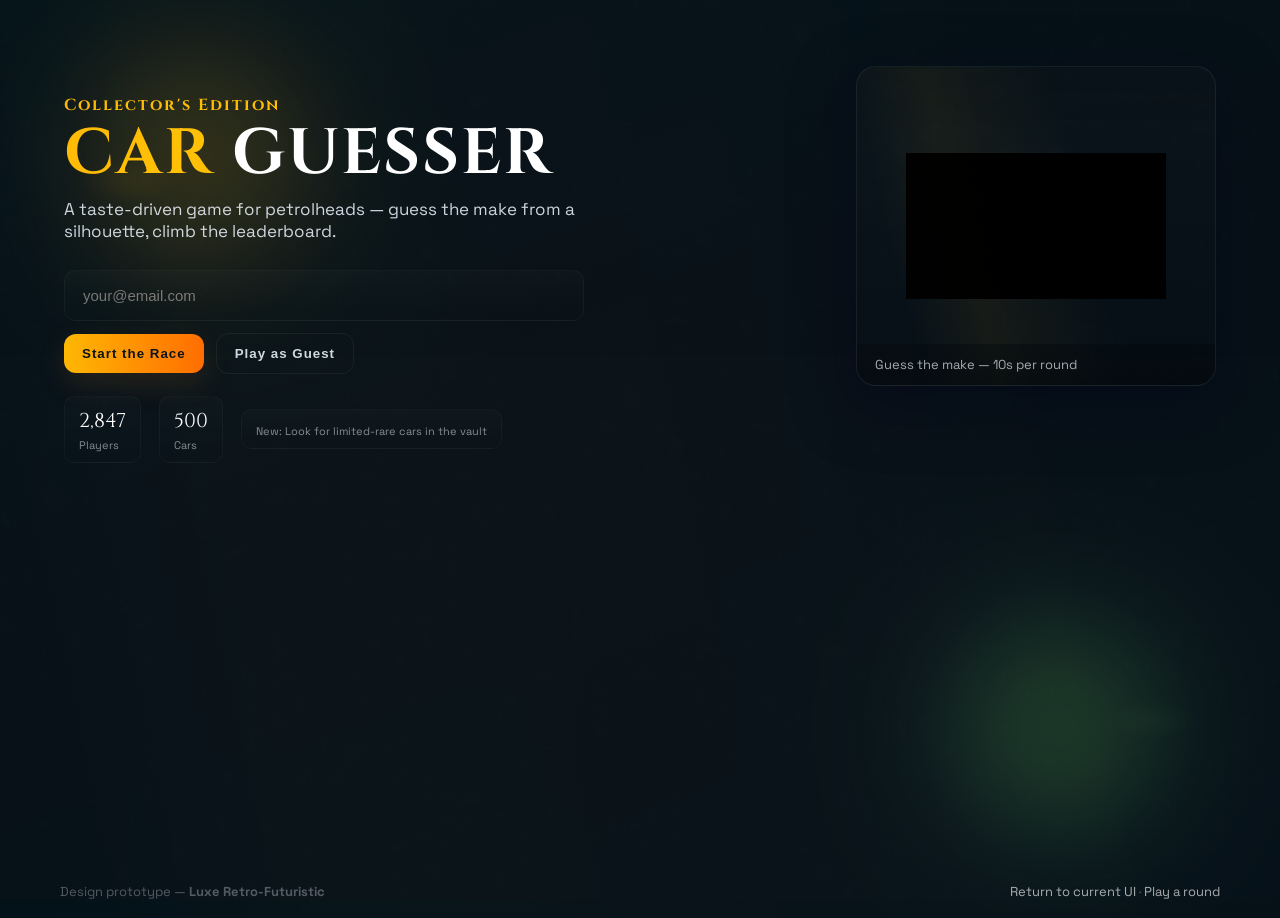
<file: design/index.html>
<!doctype html>
<html lang="en">
<head>
  <meta charset="utf-8" />
  <meta name="viewport" content="width=device-width,initial-scale=1" />
  <title>Car Guesser — Luxe Retro-Futuristic</title>
  <link rel="preconnect" href="https://fonts.gstatic.com" crossorigin>
  <link href="https://fonts.googleapis.com/css2?family=Cinzel:wght@400;700&family=Montserrat+Alternates:wght@300;500;700&family=Space+Grotesk:wght@300;500;700&display=swap" rel="stylesheet">
  <link rel="stylesheet" href="style.css">
</head>
<body>
  <main class="stage">
    <div class="atmosphere"></div>
    <div class="pattern-sheen" aria-hidden="true"></div>
    <div class="scanlines" aria-hidden="true"></div>
    <div class="grain" aria-hidden="true"></div>
    <div class="flare left" aria-hidden="true"></div>
    <div class="flare right" aria-hidden="true"></div>
    <section class="hero">
      <div class="hero-left">
        <div class="eyebrow">Collector's Edition</div>
        <h1 class="title"><span class="accent">CAR</span> GUESSER</h1>
        <p class="lead">A taste-driven game for petrolheads — guess the make from a silhouette, climb the leaderboard.</p>
        <div class="controls">
          <input id="email" class="control-input" type="email" placeholder="your@email.com" />
          <div class="buttons">
            <button id="playBtn" class="btn primary">Start the Race</button>
            <button id="guestBtn" class="btn ghost">Play as Guest</button>
          </div>
        </div>
        <div class="meta">
          <div class="meta-item">
            <div class="meta-num">2,847</div>
            <div class="meta-label">Players</div>
          </div>
          <div class="meta-item">
            <div class="meta-num">500</div>
            <div class="meta-label">Cars</div>
          </div>
          <div class="meta-item subtle">
            <div class="meta-label">New: Look for limited-rare cars in the vault</div>
          </div>
        </div>
      </div>

      <aside class="hero-right">
        <div class="card-visual">
          <div class="diagonal" aria-hidden></div>
          <img id="silhouetteImg" class="silhouette-img" alt="car silhouette" src="../ScriptMats/photos/1.jpeg" />
          <div class="card-footer">Guess the make — 10s per round</div>
        </div>
      </aside>
    </section>

    <footer class="credits">
      <div>Design prototype — <strong>Luxe Retro-Futuristic</strong></div>
      <div class="links"><a href="../index.html">Return to current UI</a> · <a href="../cargamehtml.html">Play a round</a></div>
    </footer>
  </main>

  <script src="app.js" type="module"></script>
</body>
</html>
</file>
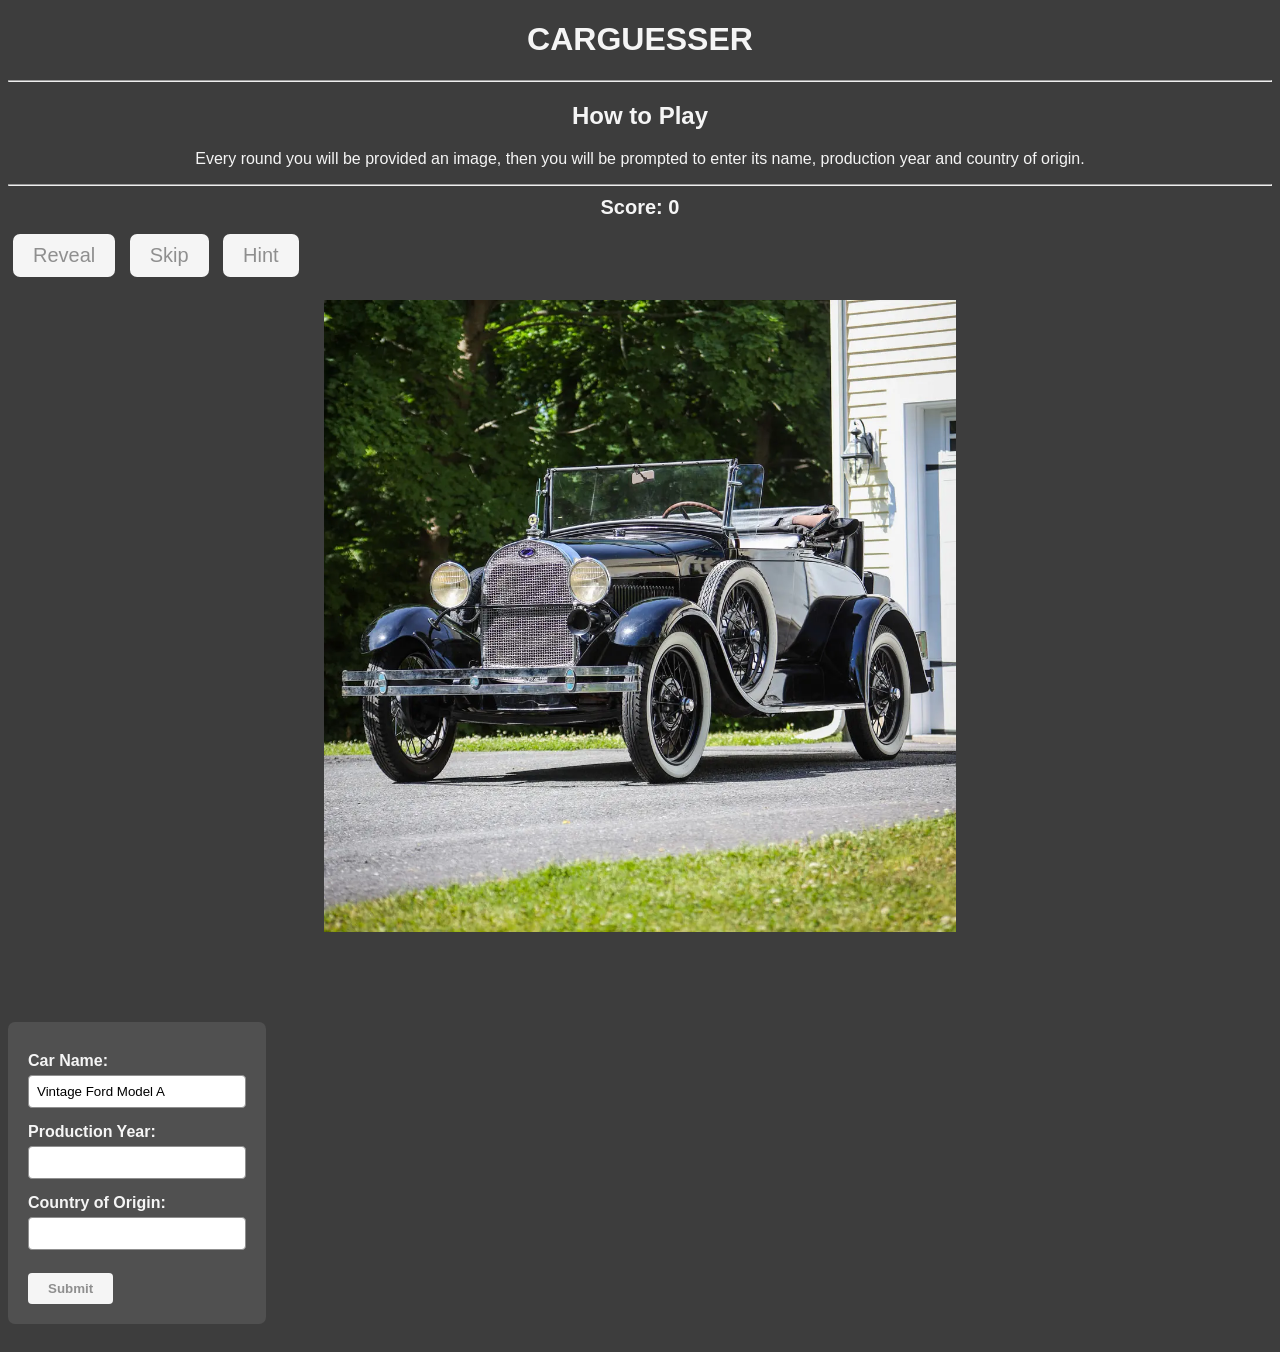
<file: ScriptMats/cargamehtml.html>
<!DOCTYPE html>
<html lang="en">
<head>
    <meta charset="UTF-8">
    <meta name="viewport" content="width=device-width, initial-scale=1.0">
    <title>Car Guesser Game</title>
</head>
<style>
h1 {
  text-align: center;
  color: whitesmoke;
  font-size: xx-large;
}
h2 {
  text-align: center;
  color: whitesmoke;
}
p {
  text-align: center;
  color: whitesmoke;
}
div {
  text-align: center;
  color: whitesmoke;
}
img {
  display: block;
  margin: auto;
  width: 50%;
}
button {
  color: rgb(143, 143, 143);
  font-size: 20px;
  background-color: whitesmoke;
  border-radius: 7px;
  padding: 10px 20px;
  margin: 5px;
  cursor: pointer;
  border: none;
  transition: 0.3s;
}
button:hover {
  background-color: rgb(200, 200, 200);
}
#answer {
  font-size: 18px;
  font-weight: bold;
  margin: 20px 0;
  min-height: 30px;
  color: rgb(100, 200, 100);
}
#score {
  font-size: 20px;
  font-weight: bold;
  margin: 10px 0;
  color: whitesmoke;
}
form {
  margin: 20px 0;
  padding: 20px;
  background-color: rgb(80, 80, 80);
  border-radius: 7px;
  display: inline-block;
}
form input[type="text"], form input[type="number"] {
  padding: 8px;
  margin: 5px 0;
  border-radius: 4px;
  border: 1px solid rgb(143, 143, 143);
  width: 200px;
}
form input[type="submit"] {
  background-color: whitesmoke;
  color: rgb(143, 143, 143);
  padding: 8px 20px;
  border-radius: 4px;
  border: none;
  cursor: pointer;
  font-weight: bold;
  transition: 0.3s;
}
form input[type="submit"]:hover {
  background-color: rgb(200, 200, 200);
}
label {
  color: whitesmoke;
  font-weight: bold;
  display: block;
  margin-top: 10px;
}
</style>
<body style="font-family: sans-serif; background-color:rgb(61, 61, 61);">
    <h1><b>CARGUESSER</b></h1>
    <hr>
    <h2>How to Play</h2>
    <p>Every round you will be provided an image, then you will be prompted to enter its name, production year and country of origin.</p>
    <hr>
    
    <div id="score">Score: 0</div>
    
    <button onclick="RevealCurrent()">Reveal</button>
    <button onclick="loadRandomCar()">Skip</button>
    <button onclick="HintCurrent()">Hint</button>

    <br><br>

    <img id="img" src="" width="400" alt="Car Image">

    <p id="answer"></p>

    <form id="guessForm">
      <label for="fname">Car Name:</label>
      <input type="text" id="fname" name="Car Name" required><br>
      <label for="lname">Production Year:</label>
      <input type="number" id="lname" name="Production Year" required><br>
      <label for="country">Country of Origin:</label>
      <input type="text" id="country" name="Country" required><br><br>
      <input type="submit" value="Submit">
    </form> 

<script>
const cars = [
  { image: "photos/1.jpeg", name: "Porsche", year: 2020, country: "Germany" },
  { image: "photos/2.jpeg", name: "Toyota Corolla", year: 2019, country: "Japan" },
  { image: "photos/3.jpeg", name: "Fiat Punto", year: 2015, country: "Italy" },
  { image: "photos/4.jpeg", name: "Ferrari SF90 Stradale", year: 2019, country: "Italy" },
  { image: "photos/5.jpeg", name: "Fiat Multipla", year: 1998, country: "Italy" },
  { image: "photos/6.jpeg", name: "BMW M5", year: 2021, country: "Germany" },
  { image: "photos/7.jpeg", name: "Lightning McQueen", year: 2006, country: "USA" },
  { image: "photos/8.jpeg", name: "Mercedes Benz Clase G", year: 1979, country: "Austria" },
  { image: "photos/9.jpeg", name: "Toyota Prius", year: 1979, country: "Japan" },
  { image: "photos/10.jpeg", name: "Vintage Ford Model A", year: 1928, country: "USA" },
  { image: "photos/11.jpeg", name: "Packard Twelve 1108 Sport Sedan", year: 1934, country: "USA" },
  { image: "photos/12.jpeg", name: "Pierce-Arrow Silver Arrow", year: 1933, country: "USA" },
  { image: "photos/13.jpeg", name: "Duesenberg Model SSJ", year: 1935, country: "USA" },
  { image: "photos/14.jpeg", name: "Benz Patent Motorwagen", year: 1886, country: "Germany" },
  { image: "photos/15.jpeg", name: "Maserati 250F", year: 1954, country: "Italy" },
  { image: "photos/16.jpeg", name: "Mercedes-Benz 300SLR", year: 1995, country: "Germany" }
];

let currentCar = null;
let score = 0;

function loadRandomCar() {
  const index = Math.floor(Math.random() * cars.length);
  currentCar = cars[index];

  document.getElementById("img").src = currentCar.image;
  document.getElementById("answer").textContent = "";
  document.getElementById("guessForm").reset();
  document.getElementById("fname").value = currentCar.name;
}

function RevealCurrent() {
  if (currentCar !== null) {
    document.getElementById("answer").textContent =
      "Car Name: " + currentCar.name + " | Year: " + currentCar.year + " | Country: " + currentCar.country;
  }
}

function HintCurrent() {
  if (currentCar !== null) {
    const hint = "Country: " + currentCar.country + " | Year: " + currentCar.year;
    document.getElementById("answer").textContent = "Hint: " + hint;
  }
}

function updateScore() {
  document.getElementById("score").textContent = "Score: " + score;
}

window.onload = function() {
  loadRandomCar();
  updateScore();
};

document.getElementById("guessForm").addEventListener("submit", function (e) {
  e.preventDefault();

  const guess = document.getElementById("fname").value.trim().toLowerCase();
  const year = parseInt(document.getElementById("lname").value);
  const country = document.getElementById("country").value.trim().toLowerCase();

  if (!currentCar) return;

  if (guess === currentCar.name.toLowerCase() &&
      year === currentCar.year &&
      country === currentCar.country.toLowerCase()) {
    score++;
    updateScore();
    document.getElementById("answer").textContent = "✓ Correct! Moving to next car...";
    setTimeout(loadRandomCar, 1500);
  } else {
    let feedback = "✗ Incorrect. ";
    if (guess !== currentCar.name.toLowerCase()) {
      feedback += "Car name is wrong. ";
    }
    if (year !== currentCar.year) {
      feedback += "Year is wrong. ";
    }
    if (country !== currentCar.country.toLowerCase()) {
      feedback += "Country is wrong. ";
    }
    document.getElementById("answer").textContent = feedback + "Try again.";
  }
});
</script>
</body>
</html>
</file>
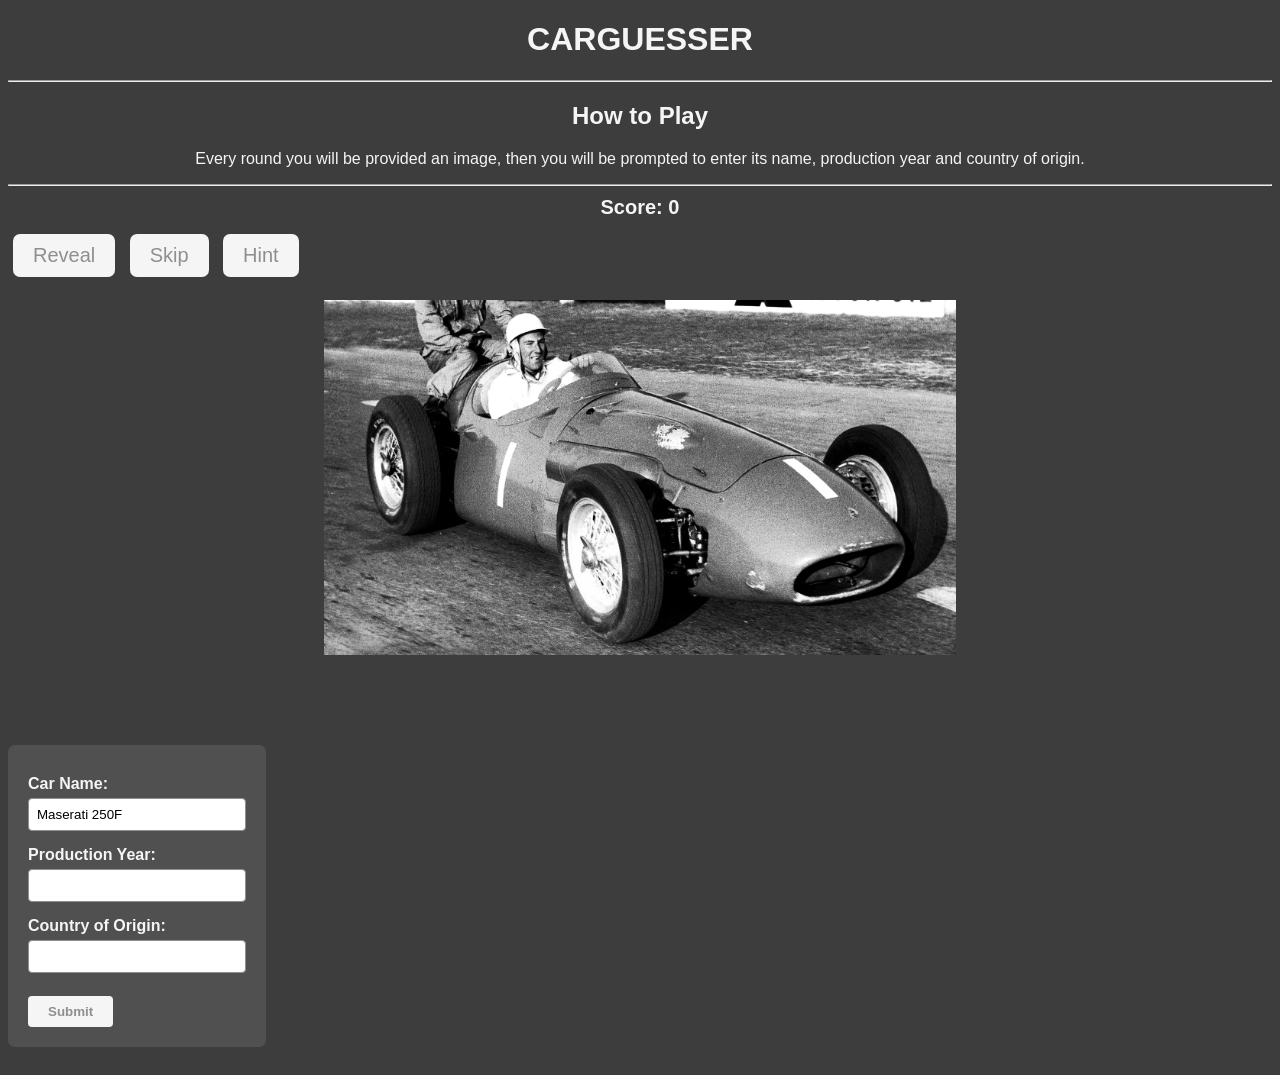
<file: ScriptMats/dashboard.html>
<!DOCTYPE html>
<html lang="en">
<head>
  <meta charset="UTF-8">
  <meta name="viewport" content="width=device-width, initial-scale=1.0">
  <title>Redirecting...</title>
</head>
<body>
  <script>
    const target = new URL('cargamehtml.html', window.location.href);
    target.search = window.location.search;
    target.hash = window.location.hash;
    window.location.replace(target.href);
  </script>
</body>
</html>
</file>
<file: design/style.css>
*{box-sizing:border-box}
:root{
	--bg:#071017;
	--panel:#0f1720;
	--accent:#ffb703;
	--accent-2:#7efc6b;
	--muted:rgba(255,255,255,0.12);
	--glass:rgba(255,255,255,0.04);
	--soft-shadow: 0 18px 60px rgba(2,6,23,0.6);
}
html,body,#root{height:100%}
/* Let the page scroll vertically; avoid hiding overflow which causes clipping on smaller viewports */
body{margin:0;font-family:'Space Grotesk', 'Montserrat Alternates', system-ui, -apple-system, 'Segoe UI', Roboto, Helvetica, Arial;color:#e6eef8;background:linear-gradient(160deg,#031219 0%,#071017 45%,#051018 100%);-webkit-font-smoothing:antialiased;overflow-x:hidden;overflow-y:auto;padding-top:18px}
html,body{max-width:100vw}

.stage{min-height:100vh;display:flex;flex-direction:column}
.atmosphere{position:fixed;inset:0;background:radial-gradient(600px 300px at 10% 20%,rgba(255,183,3,0.06),transparent 8%),radial-gradient(500px 250px at 90% 80%,rgba(126,252,107,0.03),transparent 8%);pointer-events:none;mix-blend-mode:screen}

/* Decorative layered patterns */
.atmosphere::before{content:'';position:absolute;inset:0;background-image:repeating-linear-gradient(135deg,rgba(255,255,255,0.012) 0 2px,transparent 2px 6px);opacity:0.06;mix-blend-mode:overlay;filter:blur(6px);transform:translateZ(0)}
.atmosphere::after{content:'';position:absolute;inset:0;background-image:linear-gradient(180deg,rgba(0,0,0,0.18),transparent 40%);pointer-events:none}

/* Animated diagonal sheen */
.pattern-sheen{position:fixed;left:-30%;top:-20%;width:160%;height:140%;pointer-events:none;z-index:5;mix-blend-mode:screen;opacity:0.22;background:linear-gradient(90deg,transparent 20%,rgba(255,200,64,0.06) 30%,rgba(255,140,50,0.06) 50%,transparent 70%);transform:rotate(-12deg);animation:sheenMove 12s linear infinite}
@keyframes sheenMove{from{transform:translateX(-10%) rotate(-12deg)}to{transform:translateX(10%) rotate(-12deg)}}

/* Subtle scanlines */
.scanlines{position:fixed;inset:0;pointer-events:none;z-index:6;background-image:linear-gradient(rgba(0,0,0,0.03) 1px, transparent 1px);background-size:1px 6px;opacity:0.06}

/* Grain texture via data URI (small, low-freq) */
.grain{position:fixed;inset:0;pointer-events:none;z-index:8;mix-blend-mode:overlay;opacity:0.04;background-image:url('data:image/svg+xml;utf8,<svg xmlns="http://www.w3.org/2000/svg" width="64" height="64"><filter id="n"><feTurbulence baseFrequency="0.8" numOctaves="1" stitchTiles="stitch"/><feColorMatrix type="saturate" values="0"/></filter><rect width="100%" height="100%" filter="url(%23n)" fill="white"/></svg>');background-size:cover}

/* Decorative floating flare */
.flare{position:fixed;width:240px;height:240px;border-radius:50%;filter:blur(60px);pointer-events:none;mix-blend-mode:screen;opacity:0.28;z-index:4}
.flare.left{left:6%;top:4%;background:radial-gradient(circle,var(--accent),transparent)}
.flare.right{right:8%;bottom:6%;background:radial-gradient(circle,#7efc6b,transparent)}

/* small-screen adjustments for decorative density */
@media (max-width:880px){
	.pattern-sheen,.flare{display:none}
	.atmosphere::before{opacity:0.03}
}

.hero{display:grid;grid-template-columns:minmax(0,1fr) 360px;gap:32px;align-items:start;padding:48px 5vw;max-width:1200px;margin:0 auto;width:100%}

.hero-left{padding:28px 0}
.eyebrow{font-family:'Cinzel',serif;color:var(--accent);letter-spacing:2px;font-weight:700;padding-bottom:10px}
.title{font-family:'Cinzel',serif;font-size:64px;line-height:0.9;margin:0;color:#fff;letter-spacing:2px;text-transform:uppercase}
.title .accent{color:var(--accent)}
.lead{color:rgba(230,238,248,0.88);margin-top:14px;max-width:560px;font-size:17px}

.controls{margin-top:28px;display:flex;flex-direction:column;gap:12px;max-width:520px}
.control-input{padding:16px 18px;border-radius:12px;border:1px solid var(--glass);background:linear-gradient(180deg,rgba(255,255,255,0.02),transparent);color:#e6eef8;font-size:15px;outline:none;transition:box-shadow .25s ease,transform .15s ease}
.control-input:focus{box-shadow:0 10px 40px rgba(0,0,0,0.6),0 0 0 8px rgba(255,183,3,0.06);border-color:rgba(255,183,3,0.25);transform:translateY(-1px)}
.buttons{display:flex;gap:12px;align-items:center}
/* Primary fills available space, guest stays compact */
.buttons .submit-btn{flex:1 1 auto;min-width:0;max-width:820px}
.buttons .guest-btn{flex:0 0 auto}

/* On small screens stack buttons */
@media (max-width:520px){
	.buttons{flex-direction:column;align-items:stretch}
	.buttons .guest-btn{width:auto}
}
.btn{padding:12px 18px;border-radius:12px;border:0;font-weight:700;cursor:pointer;letter-spacing:1px;position:relative;overflow:hidden}
.btn.primary{background:linear-gradient(90deg,var(--accent),#ff6a00);color:#071017;box-shadow:0 10px 30px rgba(255,140,50,0.12)}
.btn.ghost{background:transparent;border:1px solid rgba(255,255,255,0.06);color:rgba(230,238,248,0.9)}
.btn::after{content:'';position:absolute;inset:0;background:linear-gradient(90deg,rgba(255,255,255,0.06),transparent);opacity:0;transition:opacity .35s,transform .35s}
.btn:hover::after{opacity:1}

/* Ensure primary CTA never blows out viewport */
.hero .submit-btn{width:auto !important;max-width:720px;margin:0 auto;display:block}
.hero .guest-btn{width:auto !important}

/* Prevent any element from causing horizontal scroll */
img, .card-visual, .hero, .stage {max-width:100%;box-sizing:border-box}

.meta{display:flex;gap:18px;margin-top:22px;align-items:center}
.meta-item{background:linear-gradient(180deg,rgba(255,255,255,0.02),transparent);padding:10px 14px;border-radius:10px;border:1px solid rgba(255,255,255,0.03)}
.meta-num{font-family:'Cinzel',serif;font-size:20px;color:#fff}
.meta-label{font-size:11px;color:rgba(230,238,248,0.55);margin-top:4px}

.hero-right{display:flex;align-items:center;justify-content:center;}
.card-visual{width:100%;max-width:360px;height:320px;border-radius:20px;position:relative;overflow:hidden;background:linear-gradient(180deg,rgba(255,255,255,0.02),transparent);border:1px solid rgba(255,255,255,0.06);display:flex;flex-direction:column;align-items:center;justify-content:center;padding:24px;box-shadow:var(--soft-shadow)}
.card-visual .diagonal{position:absolute;inset:-30% -20% auto -20%;height:150%;transform:rotate(-14deg);background:linear-gradient(90deg,transparent 20%,rgba(255,183,3,0.06) 35%,transparent 60%);mix-blend-mode:screen}
.silhouette{position:relative;z-index:3;font-size:120px;filter:drop-shadow(0 30px 50px rgba(3,6,9,0.6));transform:translateY(10px);opacity:0;animation:reveal 900ms cubic-bezier(.16,1,.3,1) 200ms forwards}
.silhouette-img{position:relative;z-index:3;width:84%;height:auto;max-height:160px;object-fit:contain;filter:grayscale(100%) brightness(0%) contrast(1200%);transition:filter 420ms cubic-bezier(.2,.9,.2,1),transform 420ms cubic-bezier(.2,.9,.2,1),opacity 320ms ease;opacity:0;transform:translateY(16px) scale(0.995);cursor:pointer}
.silhouette-img.revealed{filter:none;transform:translateY(0) scale(1.02);box-shadow:0 30px 80px rgba(2,6,23,0.6)}
.silhouette-img.show{opacity:1;transform:translateY(0) scale(1)}

/* silhouette decorative mask: create a soft vignette and subtle edge bleed */
.card-visual::before{content:'';position:absolute;inset:0;border-radius:20px;background:radial-gradient(60% 45% at 50% 40%,rgba(255,255,255,0.02),transparent 40%);pointer-events:none}
.card-visual::after{content:'';position:absolute;inset:0;pointer-events:none;background-image:linear-gradient(180deg,rgba(2,6,10,0.15),transparent 25%);mix-blend-mode:overlay}
.card-footer{position:absolute;left:0;right:0;bottom:0;padding:12px 18px;background:linear-gradient(180deg,rgba(2,8,12,0.4),rgba(2,6,10,0.6));font-size:13px;color:rgba(230,238,248,0.7)}

@keyframes reveal{from{transform:translateY(40px) scale(.98);opacity:0}to{transform:translateY(0) scale(1);opacity:1}}

.credits{margin-top:auto;padding:18px 60px;color:rgba(230,238,248,0.33);display:flex;justify-content:space-between;align-items:center;font-size:13px}
.credits a{color:rgba(255,255,255,0.65);text-decoration:none}

/* small screens */
@media (max-width:880px){.hero{grid-template-columns:1fr;gap:28px;padding:32px}.title{font-size:36px}.card-visual{width:100%;height:260px}.title{font-size:40px}}

@media (max-width:520px){
	.title{font-size:28px}
	.lead{font-size:15px}
	.card-visual{height:220px;padding:18px}
}

/* prefers-reduced-motion */
@media (prefers-reduced-motion: reduce){
	.silhouette-img, .btn, .control-input { transition: none !important; animation: none !important }
}

/* subtle pointer flair */
body{cursor:url('data:image/svg+xml;utf8,<svg xmlns="http://www.w3.org/2000/svg" width="24" height="24"><circle cx="12" cy="12" r="3" fill="%23ffb703"/></svg>') 12 12, auto}

/* accessibility tweaks */
.control-input:focus-visible{outline:3px solid rgba(255,183,3,0.12);outline-offset:3px}
.btn:focus-visible{outline:3px dashed rgba(255,255,255,0.06);outline-offset:3px}
</file>
